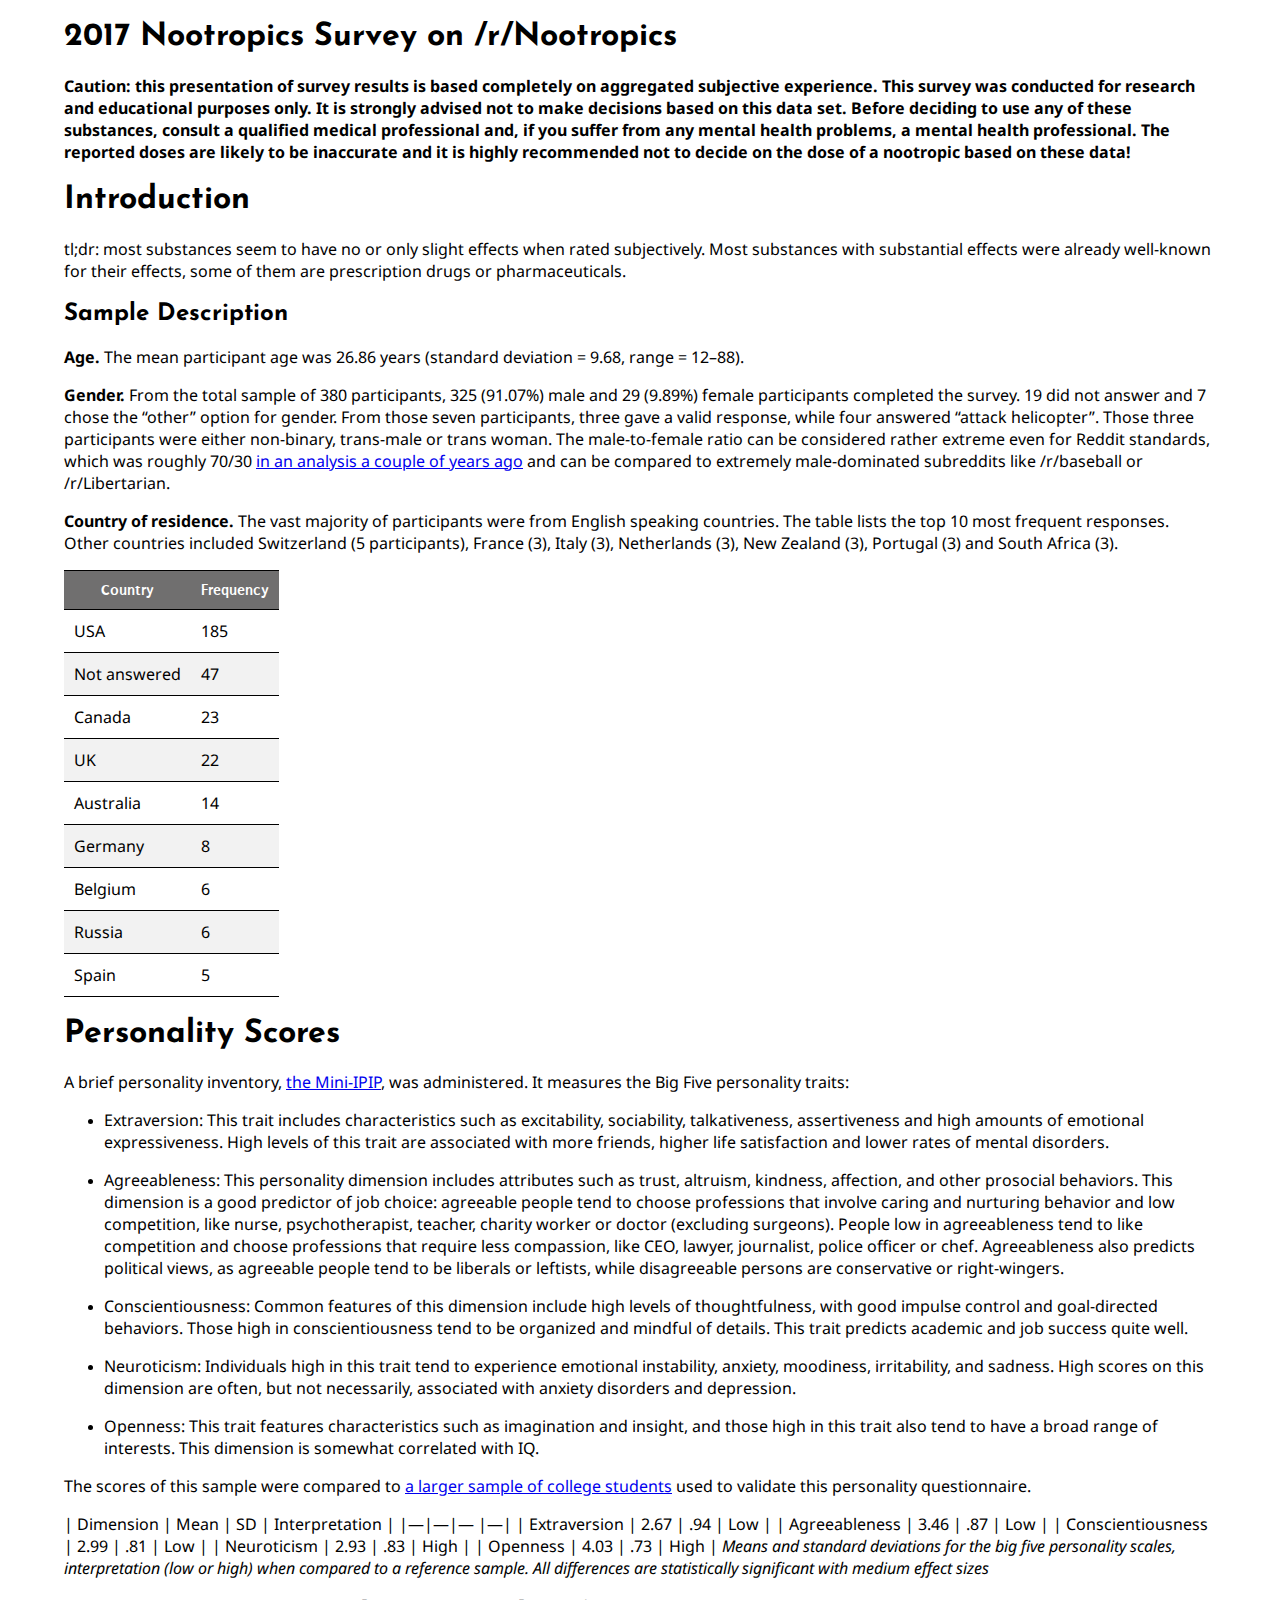
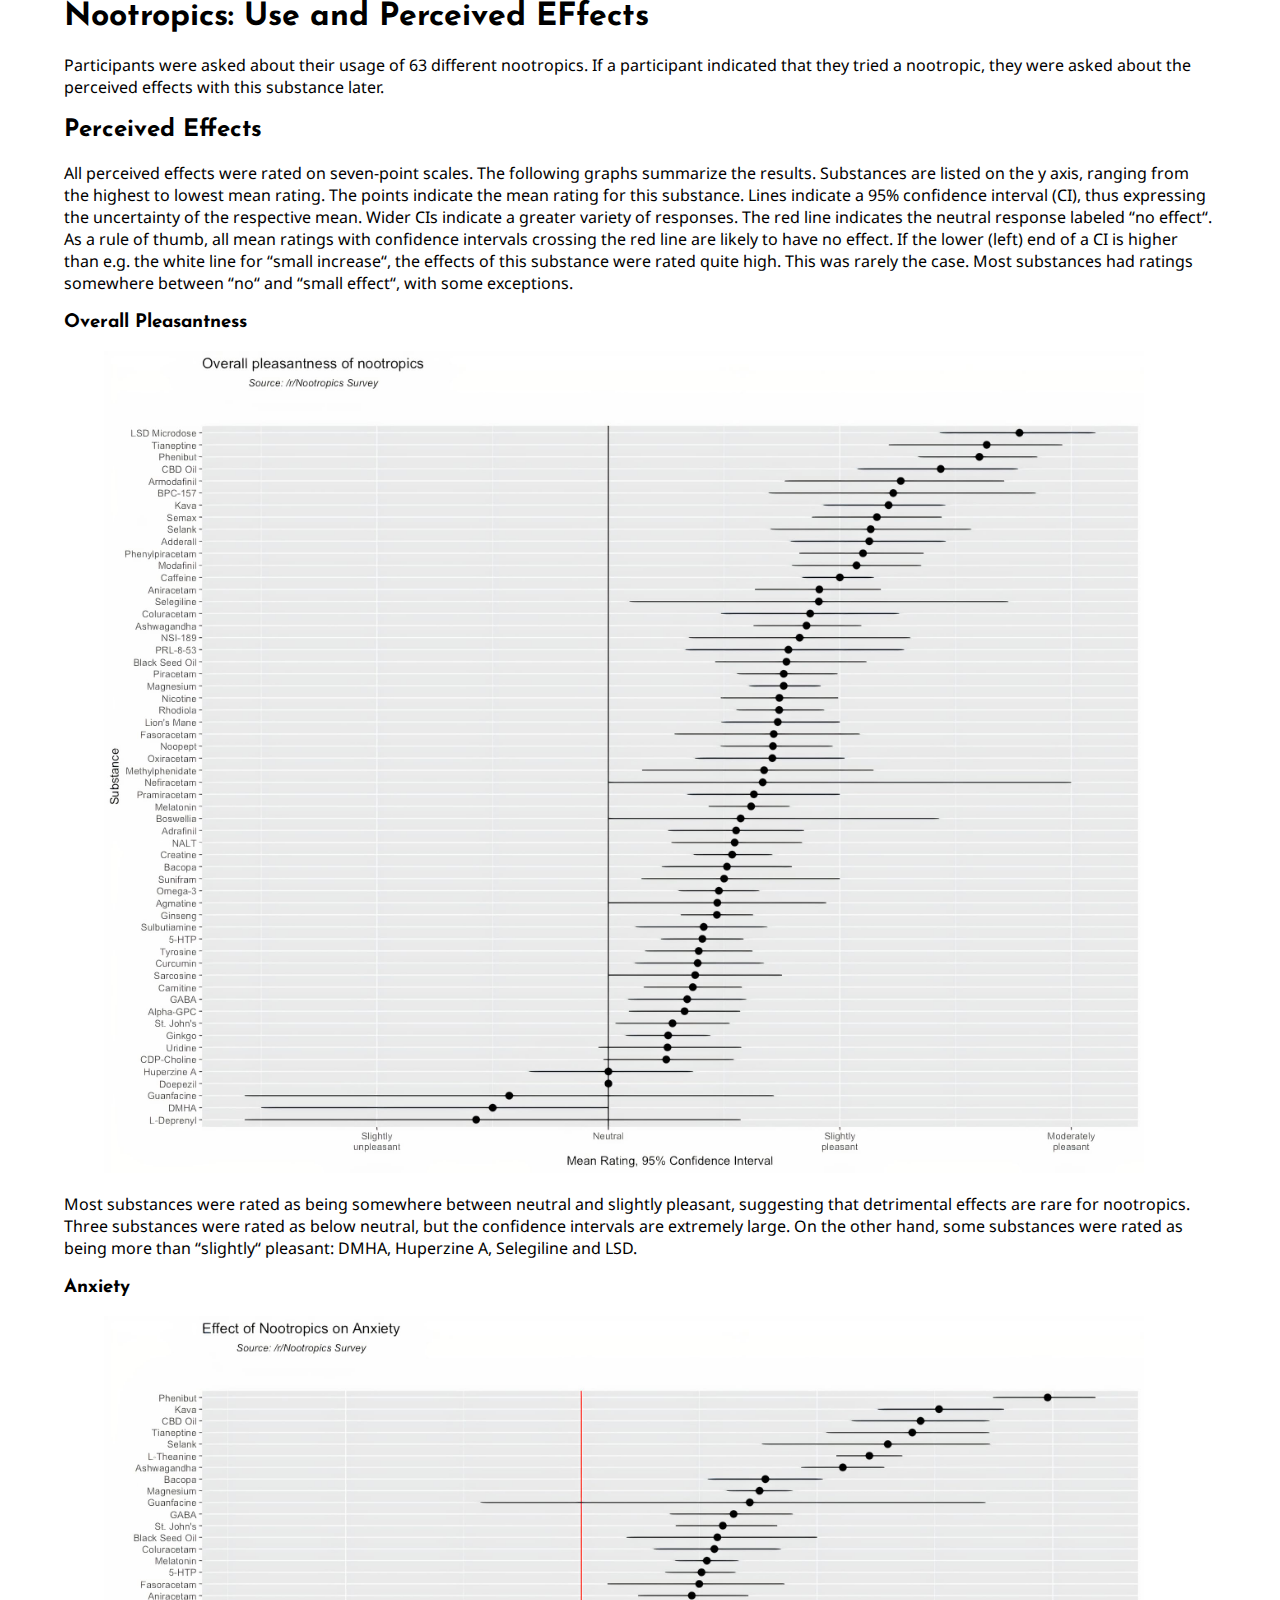
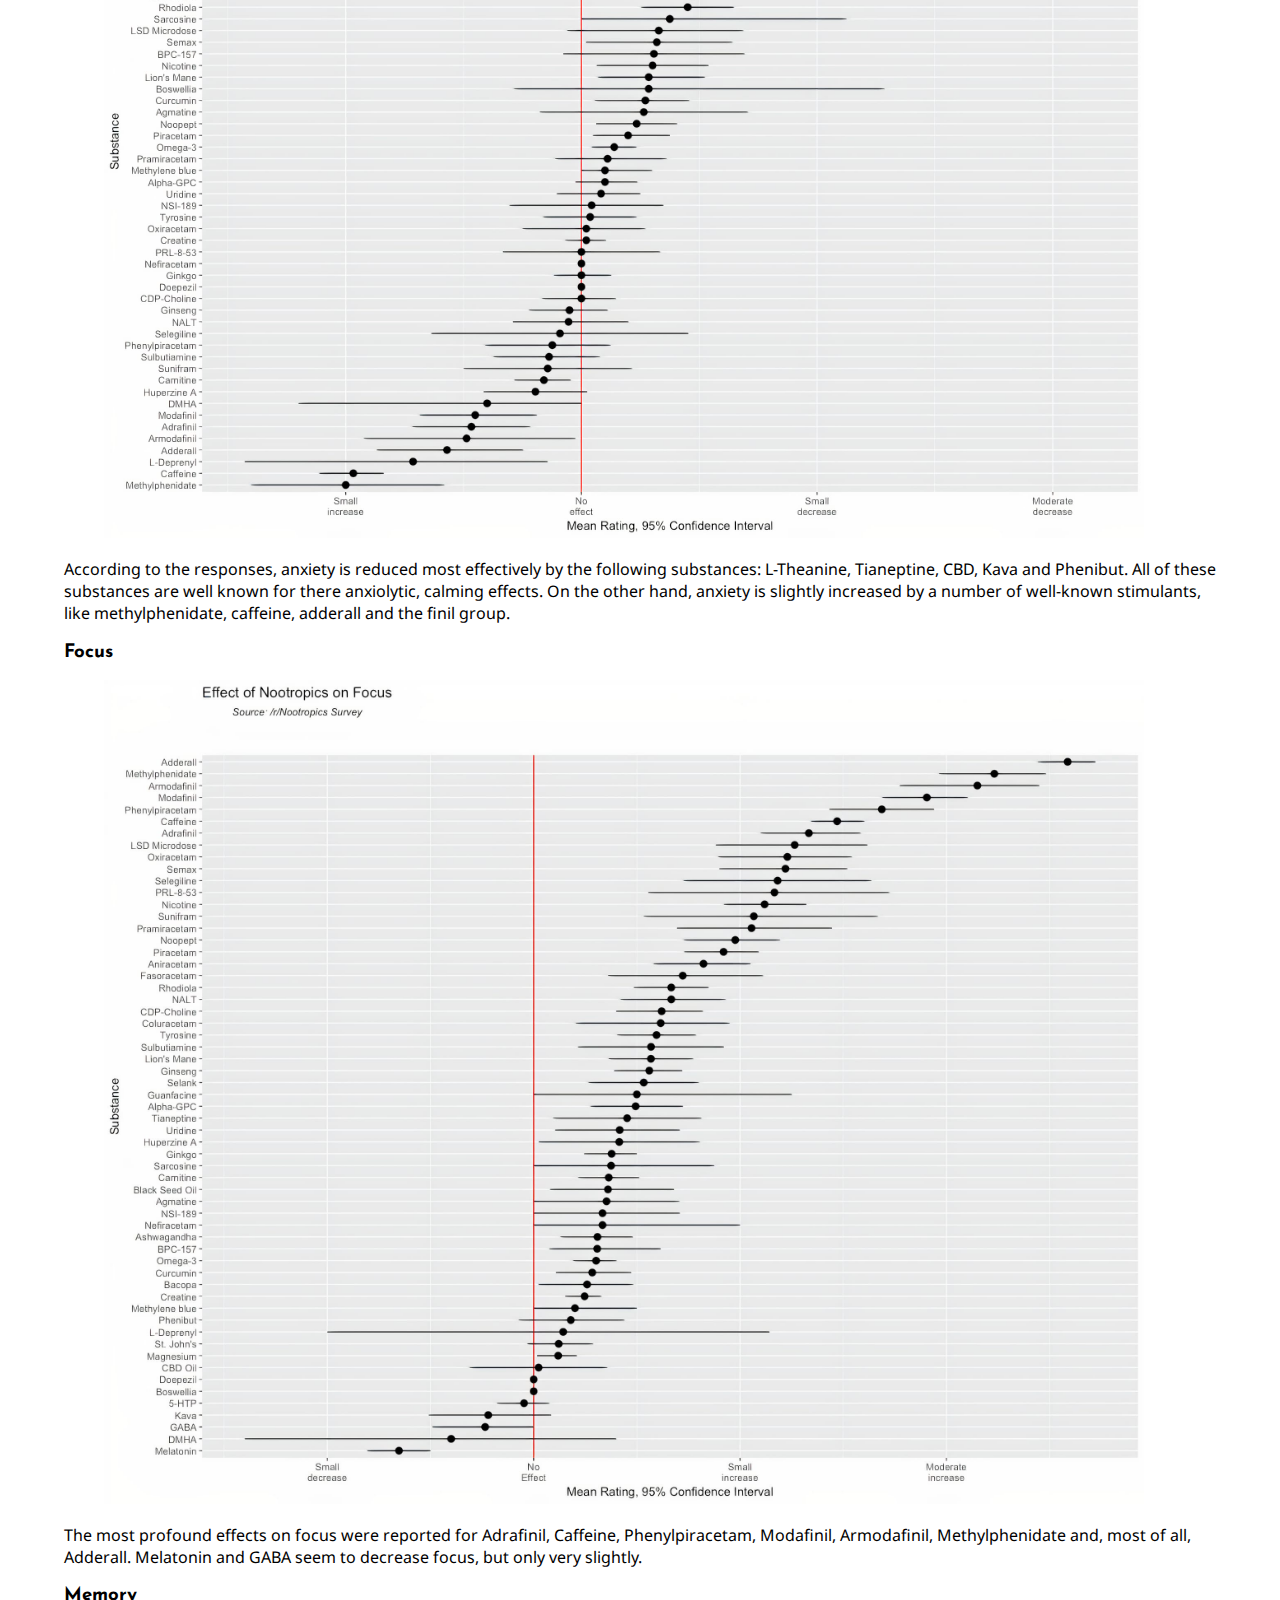
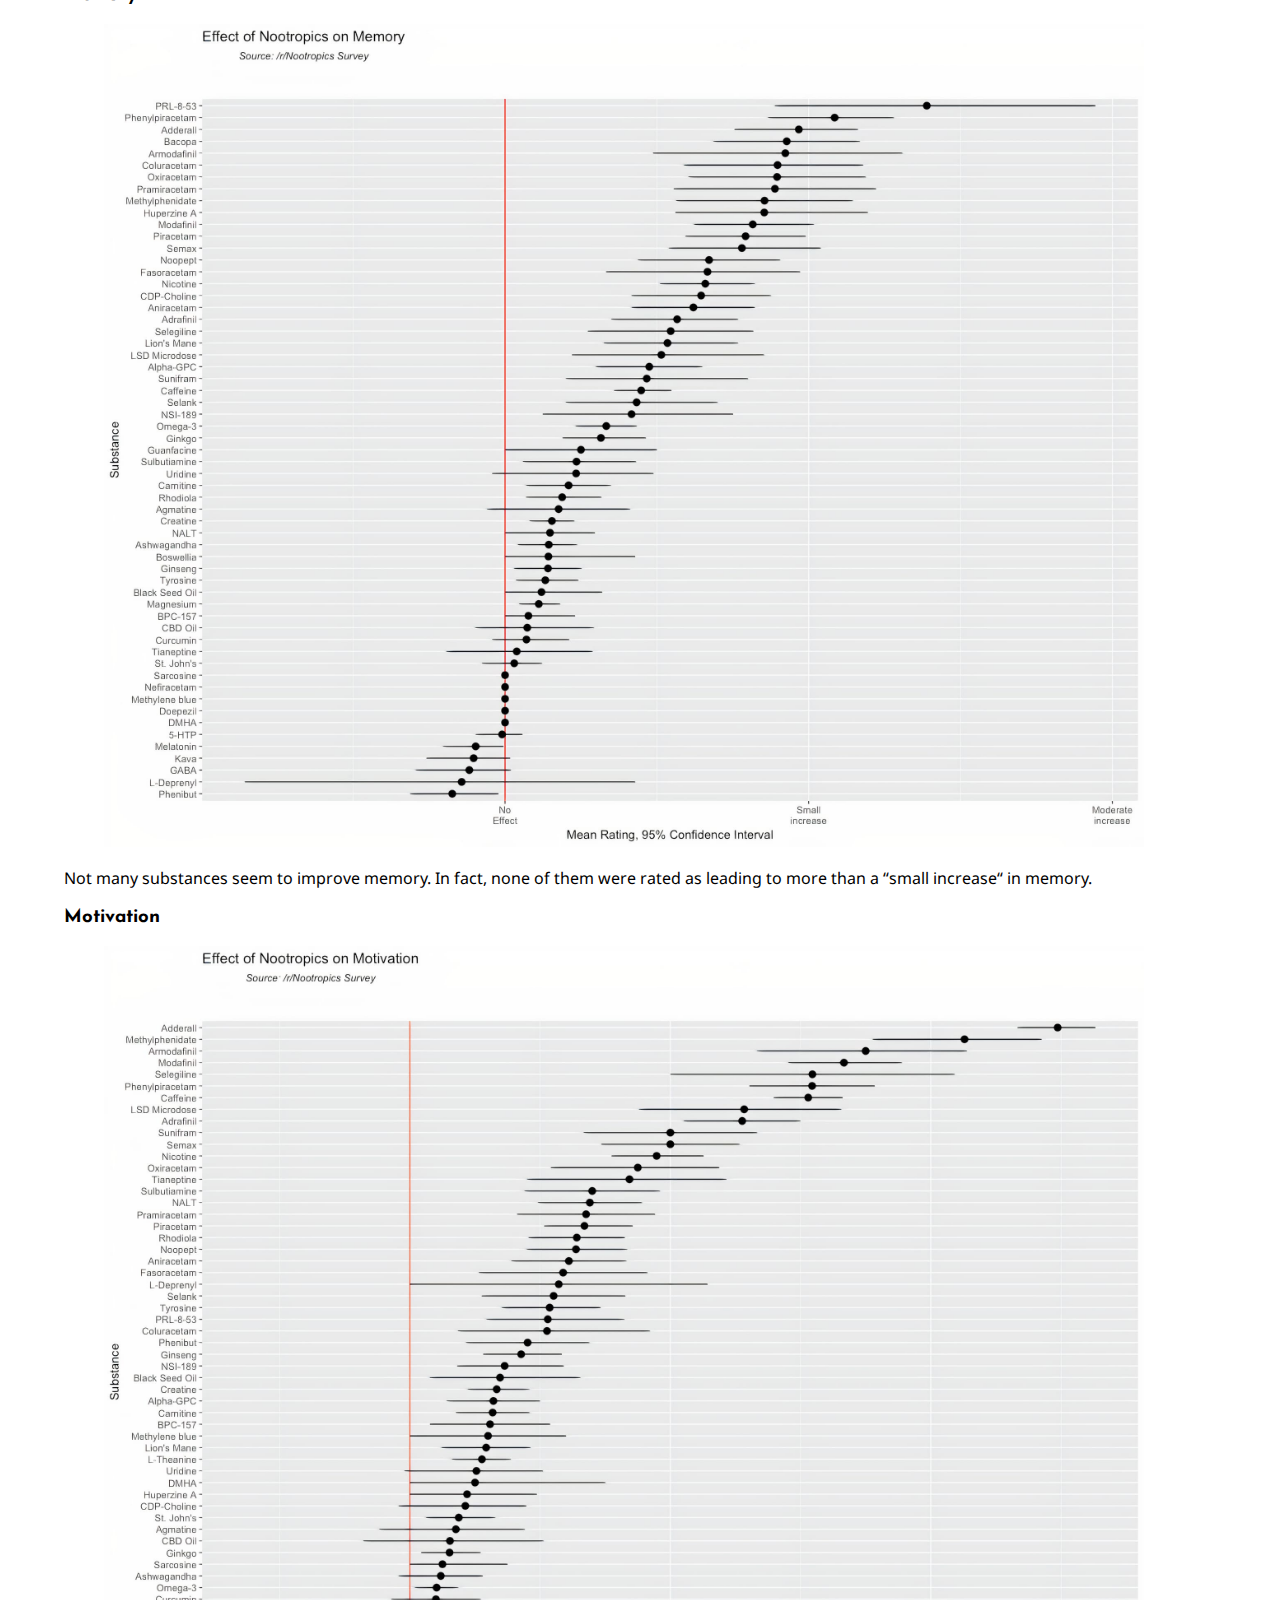
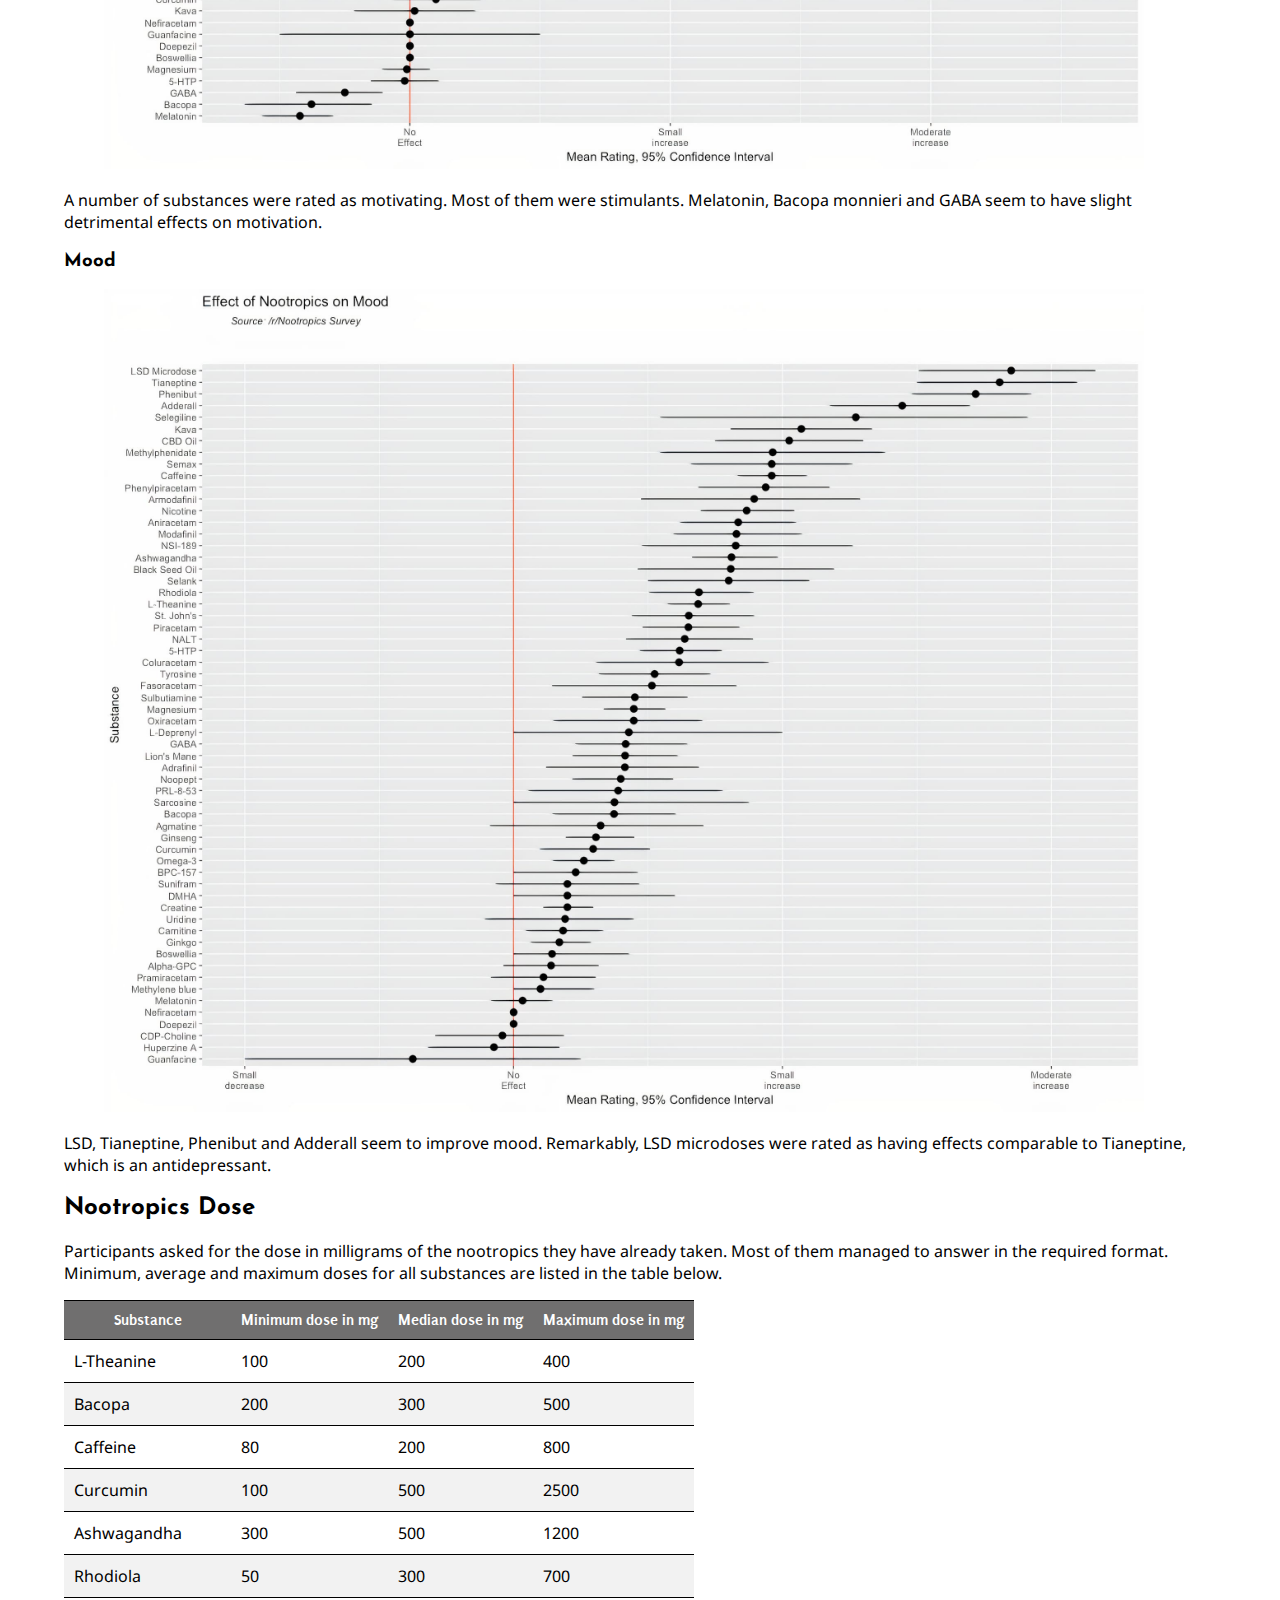
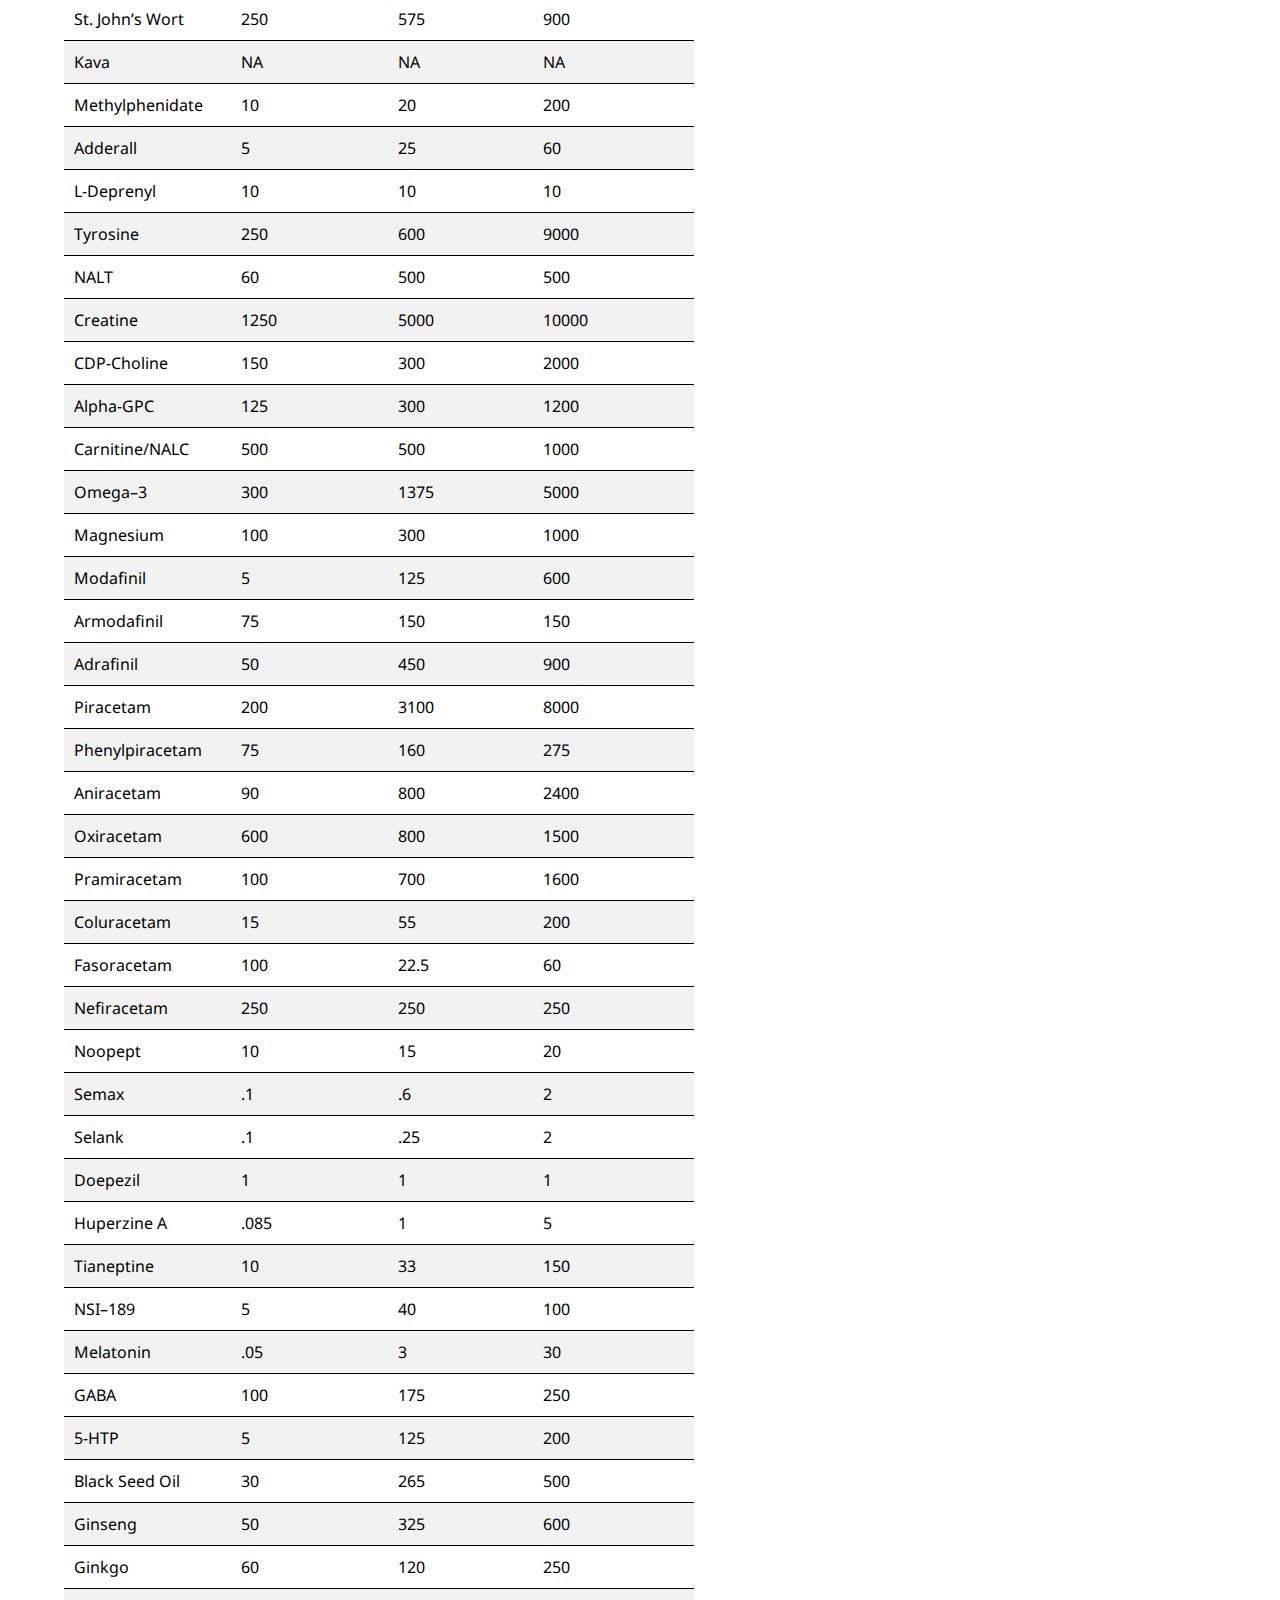
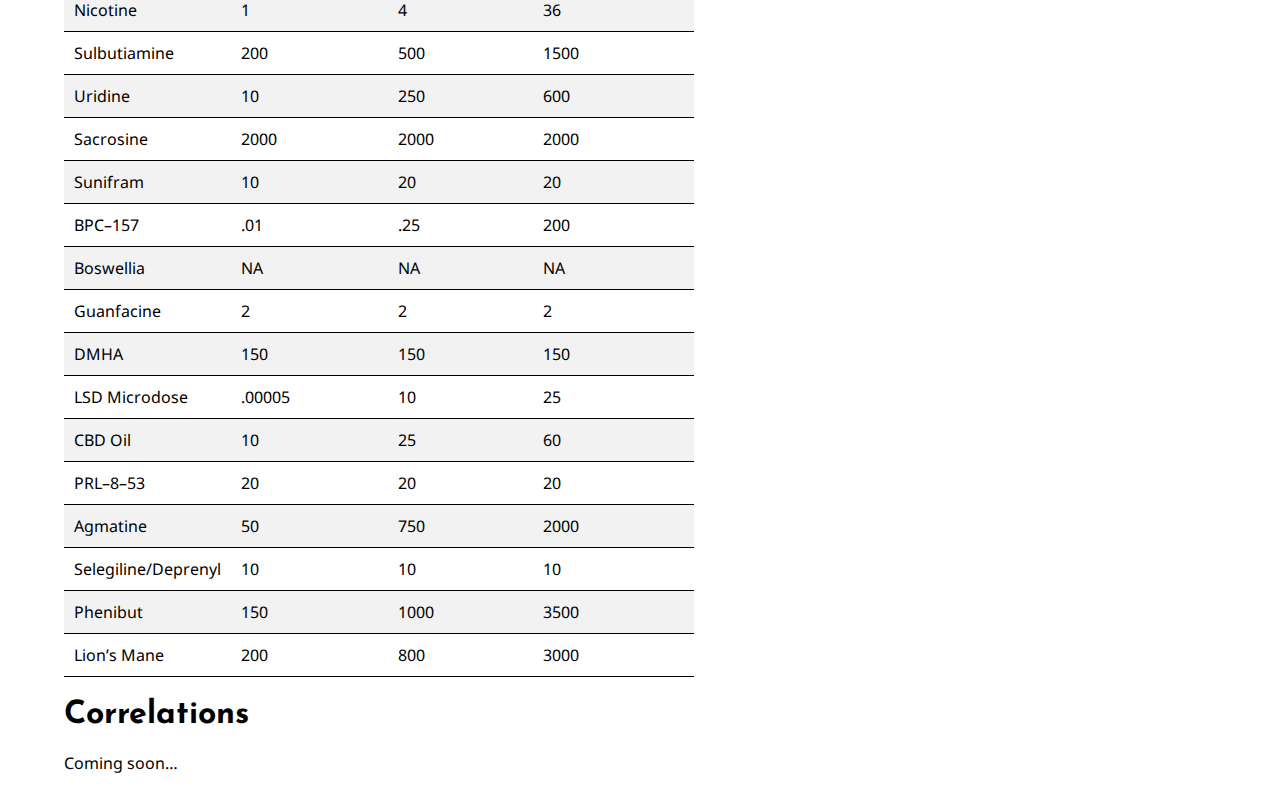
<file: index.html>
<!DOCTYPE html>
<html lang="en">
<head>
	<meta charset="UTF-8">
	<meta http-equiv="X-UA-Compatible" content="IE=edge">
	<meta name="viewport" content="width=device-width, initial-scale=1.0">
	<title>Document</title>
	<link rel="stylesheet" href="style.css">
	<link href="https://fonts.googleapis.com/css2?family=Josefin+Sans&family=Noto+Sans&family=Puritan&display=swap" rel="stylesheet"> 
	<link rel="preconnect" href="https://fonts.googleapis.com">
	<link rel="preconnect" href="https://fonts.gstatic.com" crossorigin>
	<link href="https://fonts.googleapis.com/css2?family=Josefin+Sans&display=swap" rel="stylesheet"> 
</head>
<body>

<h1 id="2017nootropicssurveyonrnootropics">2017 Nootropics Survey on /r/Nootropics</h1>

<p><strong>Caution: this presentation of survey results is based completely on aggregated subjective experience. This survey was conducted for research and educational purposes only. It is strongly advised not to make decisions based on this data set. Before deciding to use any of these substances, consult a qualified medical professional and, if you suffer from any mental health problems, a mental health professional. The reported doses are likely to be inaccurate and it is highly recommended not to decide on the dose of a nootropic based on these data!</strong></p>

<h1 id="introduction">Introduction</h1>

<p>tl;dr: most substances seem to have no or only slight effects when rated subjectively. Most substances with substantial effects were already well-known for their effects, some of them are prescription drugs or pharmaceuticals. </p>

<h2 id="sampledescription">Sample Description</h2>

<p><strong>Age.</strong> The mean participant age was 26.86 years (standard deviation = 9.68, range = 12&#8211;88). </p>

<p><strong>Gender.</strong> From the total sample of 380 participants, 325 (91.07%) male and 29 (9.89%) female participants completed the survey. 19 did not answer and 7 chose the &#8220;other&#8221; option for gender. From those seven participants, three gave a valid response, while four answered &#8220;attack helicopter&#8221;. Those three participants were either non-binary, trans-male or trans woman. The male-to-female ratio can be considered rather extreme even for Reddit standards, which was roughly 70/30 <a href="https://www.reddit.com/r/dataisbeautiful/comments/1wtnkd/subreddit_gender_ratios_oc/">in an analysis a couple of years ago</a> and can be compared to extremely male-dominated subreddits like /r/baseball or /r/Libertarian. </p>

<p><strong>Country of residence.</strong> The vast majority of participants were from English speaking countries. The table lists the top 10 most frequent responses. Other countries included Switzerland (5 participants), France (3), Italy (3), Netherlands (3), New Zealand (3), Portugal (3) and South Africa (3).</p>

<table>
<colgroup>
<col/>
<col/>
</colgroup>

<thead>
<tr>
	<th>Country</th>
	<th>Frequency</th>
</tr>
</thead>

<tbody>
<tr>
	<td>USA</td>
	<td>185</td>
</tr>
<tr>
	<td>Not answered</td>
	<td>47</td>
</tr>
<tr>
	<td>Canada</td>
	<td>23</td>
</tr>
<tr>
	<td>UK</td>
	<td>22</td>
</tr>
<tr>
	<td>Australia</td>
	<td>14</td>
</tr>
<tr>
	<td>Germany</td>
	<td>8</td>
</tr>
<tr>
	<td>Belgium</td>
	<td>6</td>
</tr>
<tr>
	<td>Russia</td>
	<td>6</td>
</tr>
<tr>
	<td>Spain</td>
	<td>5</td>
</tr>
</tbody>
</table>

<h1 id="personalityscores">Personality Scores</h1>

<p>A brief personality inventory, <a href="http://ipip.ori.org/MiniIPIPKey.htm">the Mini-IPIP</a>, was administered. It measures the Big Five personality traits: </p>

<ul>
<li><p>Extraversion: This trait includes characteristics such as excitability, sociability, talkativeness, assertiveness and high amounts of emotional expressiveness. High levels of this trait are associated with more friends, higher life satisfaction and lower rates of mental disorders. </p></li>
<li><p>Agreeableness: This personality dimension includes attributes such as trust, altruism, kindness, affection, and other prosocial behaviors. This dimension is a good predictor of job choice: agreeable people tend to choose professions that involve caring and nurturing behavior and low competition, like nurse, psychotherapist, teacher, charity worker or doctor (excluding surgeons). People low in agreeableness tend to like competition and choose professions that require less compassion, like CEO, lawyer, journalist, police officer or chef. Agreeableness also predicts political views, as agreeable people tend to be liberals or leftists, while disagreeable persons are conservative or right-wingers. </p></li>
<li><p>Conscientiousness: Common features of this dimension include high levels of thoughtfulness, with good impulse control and goal-directed behaviors. Those high in conscientiousness tend to be organized and mindful of details. This trait predicts academic and job success quite well.</p></li>
<li><p>Neuroticism: Individuals high in this trait tend to experience emotional instability, anxiety, moodiness, irritability, and sadness. High scores on this dimension are often, but not necessarily, associated with anxiety disorders and depression. </p></li>
<li><p>Openness: This trait features characteristics such as imagination and insight, and those high in this trait also tend to have a broad range of interests. This dimension is somewhat correlated with IQ.</p></li>
</ul>

<p>The scores of this sample were compared to <a href="https://www.researchgate.net/profile/Frederick_Oswald/publication/7014171_The_Mini-IPIP_Scales_Tiny-yet-Effective_Measures_of_the_Big_Five_Factors_of_Personality/links/00b49529d3205d5c29000000.pdf">a larger sample of college students</a> used to validate this personality questionnaire. </p>

<p>| Dimension | Mean | SD | Interpretation |
|&#8212;|&#8212;|&#8212; |&#8212;|
| Extraversion | 2.67 | .94 | Low |
| Agreeableness | 3.46 | .87 | Low |
| Conscientiousness | 2.99 | .81 | Low |
| Neuroticism | 2.93 | .83 | High |
| Openness | 4.03 | .73 | High |
<em>Means and standard deviations for the big five personality scales, interpretation (low or high) when compared to a reference sample. All differences are statistically significant with medium effect sizes</em></p>

<h1 id="nootropics:useandperceivedeffects">Nootropics: Use and Perceived EFfects</h1>

<p>Participants were asked about their usage of 63 different nootropics. If a participant indicated that they tried a nootropic, they were asked about the perceived effects with this substance later. </p>

<h2 id="perceivedeffects">Perceived Effects</h2>

<p>All perceived effects were rated on seven-point scales. The following graphs summarize the results. Substances are listed on the y axis, ranging from the highest to lowest mean rating. The points indicate the mean rating for this substance. Lines indicate a 95% confidence interval (CI), thus expressing the uncertainty of the respective mean. Wider CIs indicate a greater variety of responses.
The red line indicates the neutral response labeled “no effect“. As a rule of thumb, all mean ratings with confidence intervals crossing the red line are likely to have no effect.
If the lower (left) end of a CI is higher than e.g. the white line for “small increase“, the effects of this substance were rated quite high. This was rarely the case. Most substances had ratings somewhere between “no“ and “small effect“, with some exceptions.</p>

<h3 id="overallpleasantness">Overall Pleasantness</h3>

<figure>
<img src="images/pleasant_auto_x2.jpg" alt="" />
</figure>

<p>Most substances were rated as being somewhere between neutral and slightly pleasant, suggesting that detrimental effects are rare for nootropics. Three substances were rated as below neutral, but the confidence intervals are extremely large. On the other hand, some substances were rated as being more than “slightly“ pleasant: DMHA, Huperzine A, Selegiline and LSD. </p>

<h3 id="anxiety">Anxiety</h3>

<figure>
<img src="images/anxiety_auto_x2.jpg" alt="" />
</figure>

<p>According to the responses, anxiety is reduced most effectively by the following substances: L-Theanine, Tianeptine, CBD, Kava and Phenibut. All of these substances are well known for there anxiolytic, calming effects. On the other hand, anxiety is slightly increased by a number of well-known stimulants, like methylphenidate, caffeine, adderall and the finil group. </p>

<h3 id="focus">Focus</h3>

<figure>
<img src="images/focus_auto_x2.jpg" alt="" />
</figure>

<p>The most profound effects on focus were reported for Adrafinil, Caffeine, Phenylpiracetam, Modafinil, Armodafinil, Methylphenidate and, most of all, Adderall. Melatonin and GABA seem to decrease focus, but only very slightly. </p>

<h3 id="memory">Memory</h3>

<figure>
<img src="images/memory_auto_x2.jpg" alt="" />
</figure>

<p>Not many substances seem to improve memory. In fact, none of them were rated as leading to more than a “small increase“ in memory. </p>

<h3 id="motivation">Motivation</h3>

<figure>
<img src="images/motivation_auto_x2.jpg" alt="" />
</figure>

<p>A number of substances were rated as motivating. Most of them were stimulants. Melatonin, Bacopa monnieri and GABA seem to have slight detrimental effects on motivation. </p>

<h3 id="mood">Mood</h3>

<figure>
<img src="images/mood_auto_x2.jpg" alt="" />
</figure>

<p>LSD, Tianeptine, Phenibut and Adderall seem to improve mood. Remarkably, LSD microdoses were rated as having effects comparable to Tianeptine, which is an antidepressant. </p>

<h2 id="nootropicsdose">Nootropics Dose</h2>

<p>Participants asked for the dose in milligrams of the nootropics they have already taken. Most of them managed to answer in the required format. Minimum, average and maximum doses for all substances are listed in the table below.</p>
<div style="overflow-x:auto;">
<table>
<colgroup>
<col/>
<col/>
<col/>
<col/>
</colgroup>

<thead>
<tr>
	<th>Substance</th>
	<th>Minimum dose in mg</th>
	<th>Median dose in mg</th>
	<th>Maximum dose in mg</th>
</tr>
</thead>

<tbody>
<tr>
	<td>L-Theanine</td>
	<td>100</td>
	<td>200</td>
	<td>400</td>
</tr>
<tr>
	<td>Bacopa</td>
	<td>200</td>
	<td>300</td>
	<td>500</td>
</tr>
<tr>
	<td>Caffeine</td>
	<td>80</td>
	<td>200</td>
	<td>800</td>
</tr>
<tr>
	<td>Curcumin</td>
	<td>100</td>
	<td>500</td>
	<td>2500</td>
</tr>
<tr>
	<td>Ashwagandha</td>
	<td>300</td>
	<td>500</td>
	<td>1200</td>
</tr>
<tr>
	<td>Rhodiola</td>
	<td>50</td>
	<td>300</td>
	<td>700</td>
</tr>
<tr>
	<td>St. John’s Wort</td>
	<td>250</td>
	<td>575</td>
	<td>900</td>
</tr>
<tr>
	<td>Kava</td>
	<td>NA</td>
	<td>NA</td>
	<td>NA</td>
</tr>
<tr>
	<td>Methylphenidate</td>
	<td>10</td>
	<td>20</td>
	<td>200</td>
</tr>
<tr>
	<td>Adderall</td>
	<td>5</td>
	<td>25</td>
	<td>60</td>
</tr>
<tr>
	<td>L-Deprenyl</td>
	<td>10</td>
	<td>10</td>
	<td>10</td>
</tr>
<tr>
	<td>Tyrosine</td>
	<td>250</td>
	<td>600</td>
	<td>9000</td>
</tr>
<tr>
	<td>NALT</td>
	<td>60</td>
	<td>500</td>
	<td>500</td>
</tr>
<tr>
	<td>Creatine</td>
	<td>1250</td>
	<td>5000</td>
	<td>10000</td>
</tr>
<tr>
	<td>CDP-Choline</td>
	<td>150</td>
	<td>300</td>
	<td>2000</td>
</tr>
<tr>
	<td>Alpha-GPC</td>
	<td>125</td>
	<td>300</td>
	<td>1200</td>
</tr>
<tr>
	<td>Carnitine/NALC</td>
	<td>500</td>
	<td>500</td>
	<td>1000</td>
</tr>
<tr>
	<td>Omega&#8211;3</td>
	<td>300</td>
	<td>1375</td>
	<td>5000</td>
</tr>
<tr>
	<td>Magnesium</td>
	<td>100</td>
	<td>300</td>
	<td>1000</td>
</tr>
<tr>
	<td>Modafinil</td>
	<td>5</td>
	<td>125</td>
	<td>600</td>
</tr>
<tr>
	<td>Armodafinil</td>
	<td>75</td>
	<td>150</td>
	<td>150</td>
</tr>
<tr>
	<td>Adrafinil</td>
	<td>50</td>
	<td>450</td>
	<td>900</td>
</tr>
<tr>
	<td>Piracetam</td>
	<td>200</td>
	<td>3100</td>
	<td>8000</td>
</tr>
<tr>
	<td>Phenylpiracetam</td>
	<td>75</td>
	<td>160</td>
	<td>275</td>
</tr>
<tr>
	<td>Aniracetam</td>
	<td>90</td>
	<td>800</td>
	<td>2400</td>
</tr>
<tr>
	<td>Oxiracetam</td>
	<td>600</td>
	<td>800</td>
	<td>1500</td>
</tr>
<tr>
	<td>Pramiracetam</td>
	<td>100</td>
	<td>700</td>
	<td>1600</td>
</tr>
<tr>
	<td>Coluracetam</td>
	<td>15</td>
	<td>55</td>
	<td>200</td>
</tr>
<tr>
	<td>Fasoracetam</td>
	<td>100</td>
	<td>22.5</td>
	<td>60</td>
</tr>
<tr>
	<td>Nefiracetam</td>
	<td>250</td>
	<td>250</td>
	<td>250</td>
</tr>
<tr>
	<td>Noopept</td>
	<td>10</td>
	<td>15</td>
	<td>20</td>
</tr>
<tr>
	<td>Semax</td>
	<td>.1</td>
	<td>.6</td>
	<td>2</td>
</tr>
<tr>
	<td>Selank</td>
	<td>.1</td>
	<td>.25</td>
	<td>2</td>
</tr>
<tr>
	<td>Doepezil</td>
	<td>1</td>
	<td>1</td>
	<td>1</td>
</tr>
<tr>
	<td>Huperzine A</td>
	<td>.085</td>
	<td>1</td>
	<td>5</td>
</tr>
<tr>
	<td>Tianeptine</td>
	<td>10</td>
	<td>33</td>
	<td>150</td>
</tr>
<tr>
	<td>NSI&#8211;189</td>
	<td>5</td>
	<td>40</td>
	<td>100</td>
</tr>
<tr>
	<td>Melatonin</td>
	<td>.05</td>
	<td>3</td>
	<td>30</td>
</tr>
<tr>
	<td>GABA</td>
	<td>100</td>
	<td>175</td>
	<td>250</td>
</tr>
<tr>
	<td>5-HTP</td>
	<td>5</td>
	<td>125</td>
	<td>200</td>
</tr>
<tr>
	<td>Black Seed Oil</td>
	<td>30</td>
	<td>265</td>
	<td>500</td>
</tr>
<tr>
	<td>Ginseng</td>
	<td>50</td>
	<td>325</td>
	<td>600</td>
</tr>
<tr>
	<td>Ginkgo</td>
	<td>60</td>
	<td>120</td>
	<td>250</td>
</tr>
<tr>
	<td>Nicotine</td>
	<td>1</td>
	<td>4</td>
	<td>36</td>
</tr>
<tr>
	<td>Sulbutiamine</td>
	<td>200</td>
	<td>500</td>
	<td>1500</td>
</tr>
<tr>
	<td>Uridine</td>
	<td>10</td>
	<td>250</td>
	<td>600</td>
</tr>
<tr>
	<td>Sacrosine</td>
	<td>2000</td>
	<td>2000</td>
	<td>2000</td>
</tr>
<tr>
	<td>Sunifram</td>
	<td>10</td>
	<td>20</td>
	<td>20</td>
</tr>
<tr>
	<td>BPC&#8211;157</td>
	<td>.01</td>
	<td>.25</td>
	<td>200</td>
</tr>
<tr>
	<td>Boswellia</td>
	<td>NA</td>
	<td>NA</td>
	<td>NA</td>
</tr>
<tr>
	<td>Guanfacine</td>
	<td>2</td>
	<td>2</td>
	<td>2</td>
</tr>
<tr>
	<td>DMHA</td>
	<td>150</td>
	<td>150</td>
	<td>150</td>
</tr>
<tr>
	<td>LSD Microdose</td>
	<td>.00005</td>
	<td>10</td>
	<td>25</td>
</tr>
<tr>
	<td>CBD Oil</td>
	<td>10</td>
	<td>25</td>
	<td>60</td>
</tr>
<tr>
	<td>PRL&#8211;8&#8211;53</td>
	<td>20</td>
	<td>20</td>
	<td>20</td>
</tr>
<tr>
	<td>Agmatine</td>
	<td>50</td>
	<td>750</td>
	<td>2000</td>
</tr>
<tr>
	<td>Selegiline/Deprenyl</td>
	<td>10</td>
	<td>10</td>
	<td>10</td>
</tr>
<tr>
	<td>Phenibut</td>
	<td>150</td>
	<td>1000</td>
	<td>3500</td>
</tr>
<tr>
	<td>Lion’s Mane</td>
	<td>200</td>
	<td>800</td>
	<td>3000</td>
</tr>
</tbody>
</table>
</div>
<h1 id="correlations">Correlations</h1>

<p>Coming soon…</p>
	
</body>
</html>
</file>
<file: style.css>
body {
    width: 90%;
    margin: auto;
}
img, figure {
    width: 95%;
}
table, th, td {
    border: 1px solid black;
    border-right: 0px solid white;
    border-left: 0px solid white;
    padding: 10px;
    border-collapse: collapse;
}
th {
    font-family: 'Puritan', sans-serif;
    background-color: rgba(3, 1, 1, 0.568);
    color: white;
  }
tr:nth-child(even) {background-color: #f2f2f2;}

h1,h2,h3,h4,h5,h6 {
    font-family: 'Josefin Sans', sans-serif;
}

p, td {
    font-family: 'Noto Sans', sans-serif;
}
</file>
